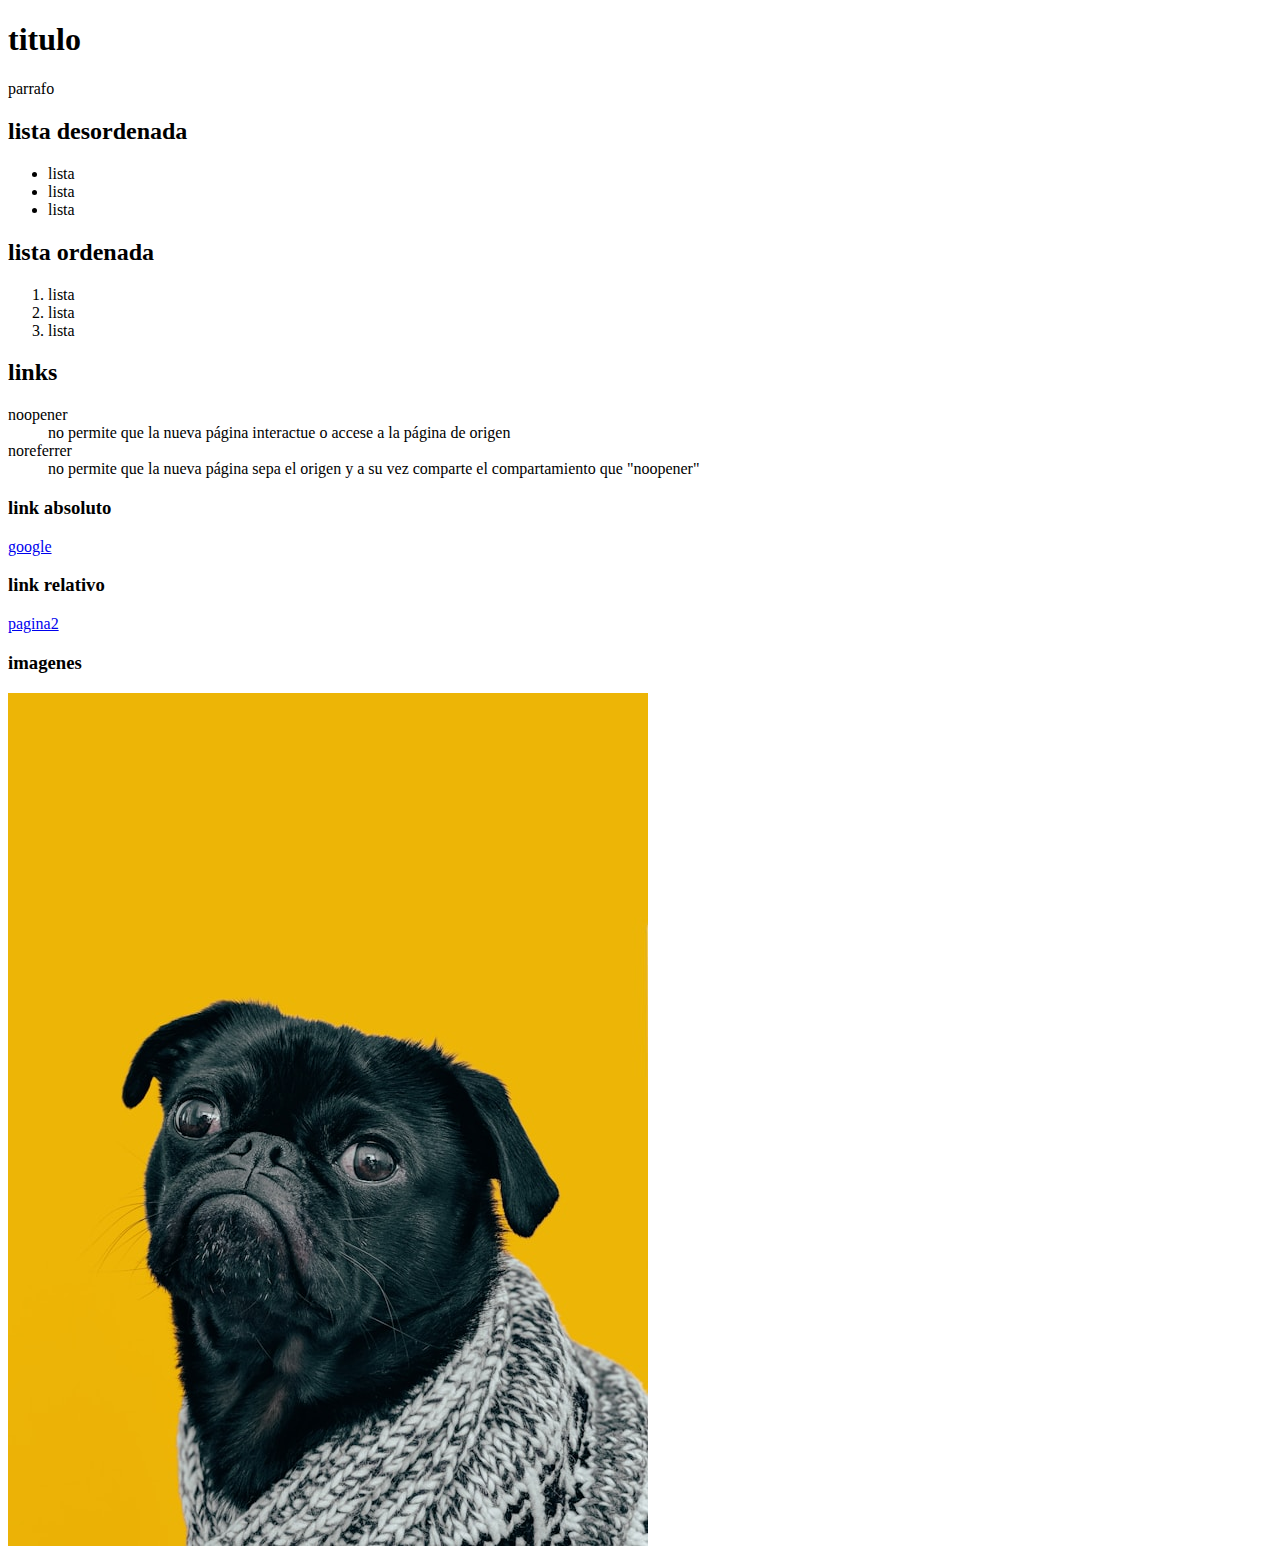
<file: html__elementos/index.html>
<!doctype html>
<html lang="es-Mx">
<head>
    <meta charset="UTF-8">
    <meta name="viewport"
          content="width=device-width, user-scalable=no, initial-scale=1.0, maximum-scale=1.0, minimum-scale=1.0">
    <meta http-equiv="X-UA-Compatible" content="ie=edge">
    <title>Elementos HTML</title>
</head>
<body>
  <h1>titulo</h1>
  <p>parrafo</p>
  <h2>lista desordenada</h2>
    <ul>
        <li>lista</li>
        <li>lista</li>
        <li>lista</li>
    </ul>
  <h2>lista ordenada</h2>
    <ol>
        <li>lista</li>
        <li>lista</li>
        <li>lista</li>
    </ol>
  <h2>links</h2>
  <dl>
      <dt>noopener</dt>
      <dd>no permite que la nueva página interactue o accese a la página de origen</dd>
      <dt>noreferrer</dt>
      <dd>no permite que la nueva página sepa el origen y a su vez comparte el compartamiento que "noopener"</dd>
  </dl>
  <h3>link absoluto</h3>
  <a href="https://www.google.com" target="_blank" rel="noopener noreferrer">google</a>
  <h3>link relativo</h3>
  <a href="pages/pagina2.html">pagina2</a>
    <h3>imagenes</h3>
    <img width="640" height="853" alt="perro" src="images/dog.jpg">
</body>
</html>
</file>
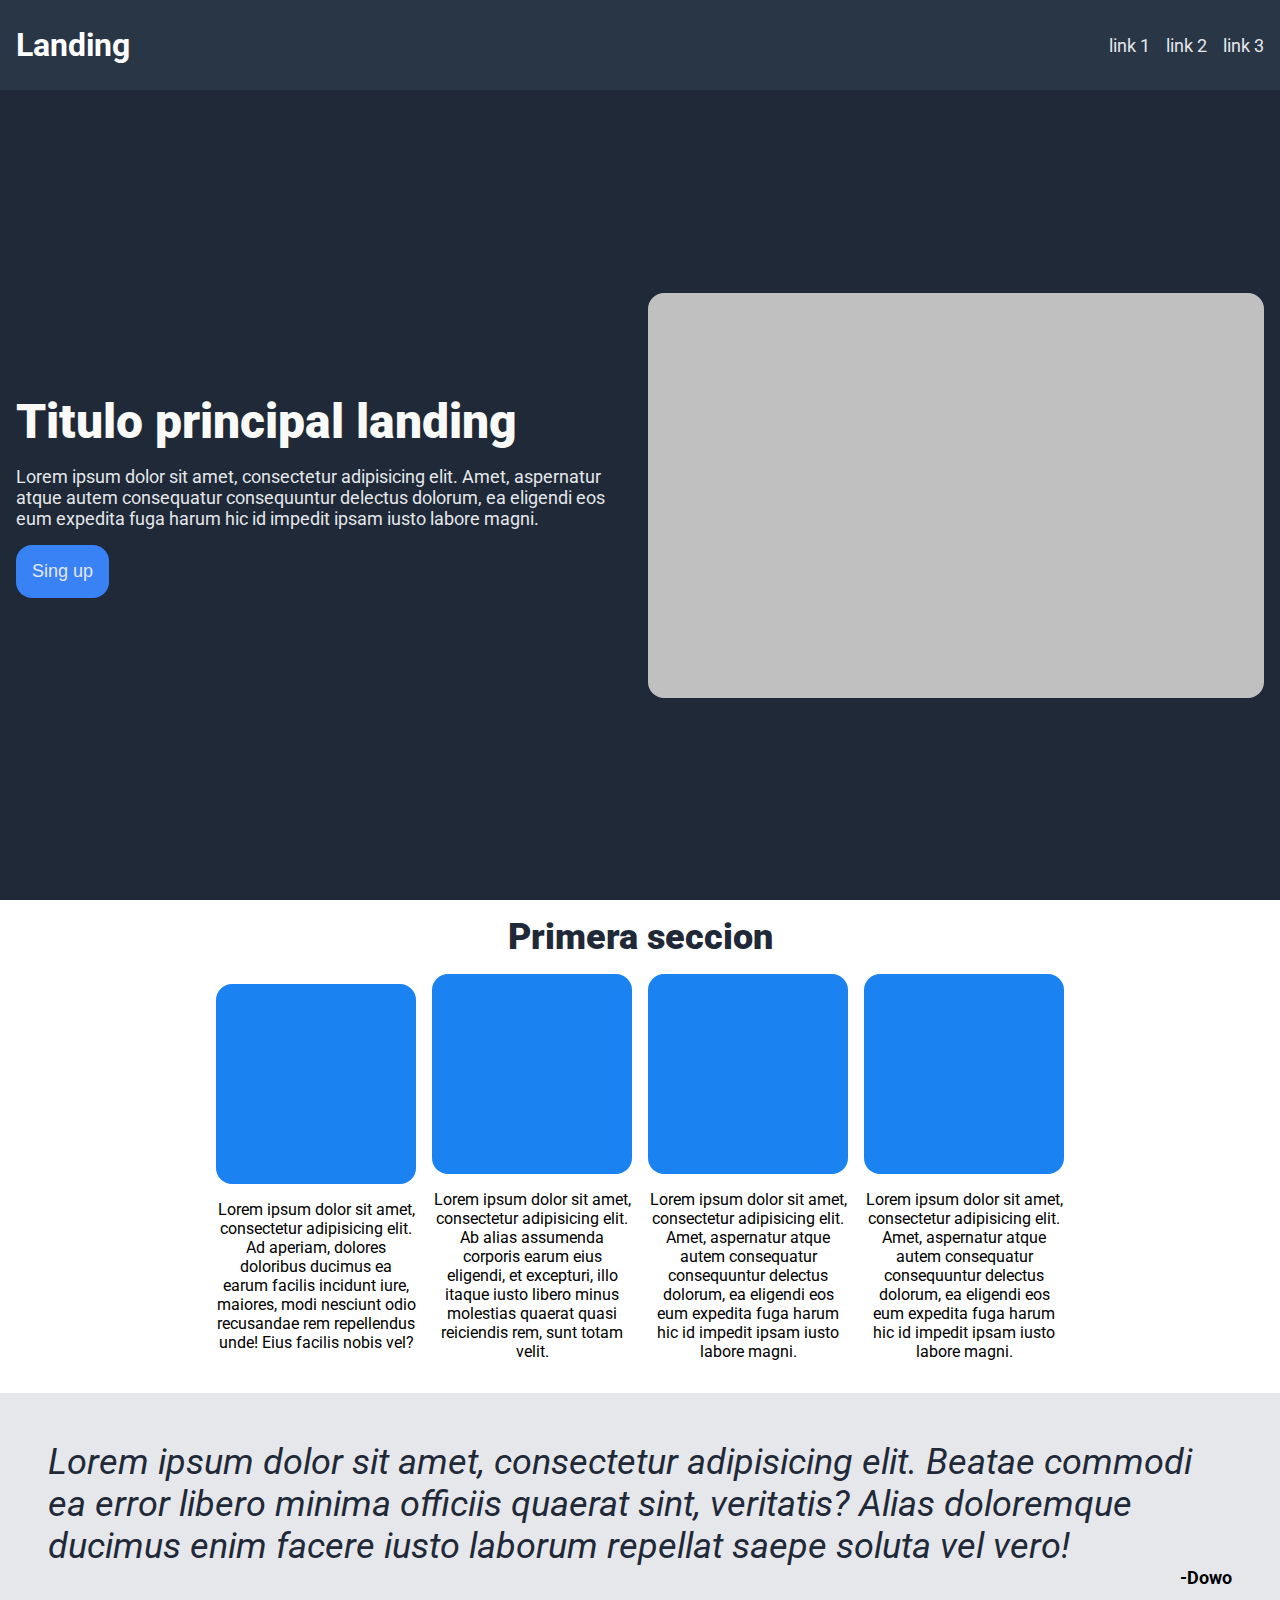
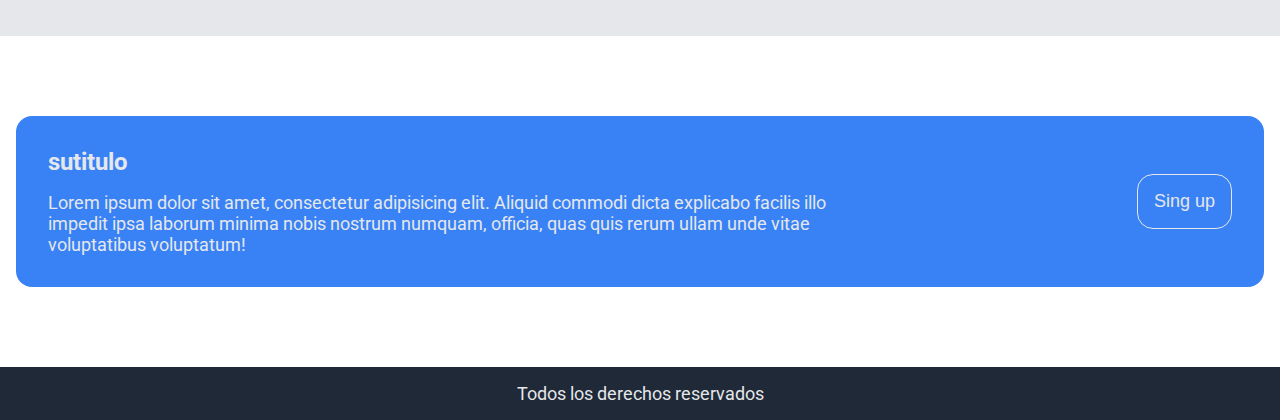
<file: landing/index.html>
<!doctype html>
<html lang="es">
<head>
    <meta charset="UTF-8">
    <meta name="viewport"
          content="width=device-width, user-scalable=no, initial-scale=1.0, maximum-scale=1.0, minimum-scale=1.0">
    <meta http-equiv="X-UA-Compatible" content="ie=edge">
    <link rel="stylesheet" href="styles.css">
    <title>Landing</title>
</head>
<body>
    <header class="header">
        <h1 class="header__titulo">Landing</h1>
        <nav class="header__nav">
            <ul class="header__nav-list">
                <li><a href="#" class="nav-list__enlace">link 1</a></li>
                <li><a href="#" class="nav-list__enlace">link 2</a></li>
                <li><a href="#" class="nav-list__enlace">link 3</a></li>
            </ul>
        </nav>
    </header>
    <main>
        <section class="hero">
            <div class="hero__content">
                <h2 class="hero__titulo">Titulo principal landing</h2>
                <p class="hero__parrafo">Lorem ipsum dolor sit amet, consectetur adipisicing elit. Amet, aspernatur atque autem consequatur consequuntur delectus dolorum, ea eligendi eos eum expedita fuga harum hic id impedit ipsam iusto labore magni.</p>
                <button class="hero__btn">
                    Sing up
                </button>
            </div>
            <div class="hero__img">
            </div>
        </section>
        <section class="section-uno">
            <h2 class="section-uno__titulo">Primera seccion</h2>
            <div class="section-uno__content">
                <div class="section-uno__content-item">
                    <div class="section-uno__img"></div>
                    <p class="section-uno__parrafo">Lorem ipsum dolor sit amet, consectetur adipisicing elit. Ad aperiam, dolores doloribus ducimus ea earum facilis incidunt iure, maiores, modi nesciunt odio recusandae rem repellendus unde! Eius facilis nobis vel?</p>
                </div>
                <div class="section-uno__content-item">
                    <div class="section-uno__img"></div>
                    <p class="section-uno__parrafo">Lorem ipsum dolor sit amet, consectetur adipisicing elit. Ab alias assumenda corporis earum eius eligendi, et excepturi, illo itaque iusto libero minus molestias quaerat quasi reiciendis rem, sunt totam velit.</p>
                </div>
                <div class="section-uno__content-item">
                    <div class="section-uno__img"></div>
                    <p class="section-uno__parrafo">Lorem ipsum dolor sit amet, consectetur adipisicing elit. Amet, aspernatur atque autem consequatur consequuntur delectus dolorum, ea eligendi eos eum expedita fuga harum hic id impedit ipsam iusto labore magni.</p>
                </div>
                <div class="section-uno__content-item">
                    <div class="section-uno__img"></div>
                    <p class="section-uno__parrafo">Lorem ipsum dolor sit amet, consectetur adipisicing elit. Amet, aspernatur atque autem consequatur consequuntur delectus dolorum, ea eligendi eos eum expedita fuga harum hic id impedit ipsam iusto labore magni.</p>
                </div>
            </div>
        </section>
        <section class="section-dos">
            <div class="section-dos__quote">Lorem ipsum dolor sit amet, consectetur adipisicing elit. Beatae commodi ea error libero minima officiis quaerat sint, veritatis? Alias doloremque ducimus enim facere iusto laborum repellat saepe soluta vel vero!</div>
            <div class="section-dos__ref">-Dowo</div>
        </section>
        <section class="section-tres">
        <div class="section-tres__content">
            <div class="section-tres__content-item">
                <h3 class="section-tres__titulo">sutitulo</h3>
                <p class="section-tres__parrafo">Lorem ipsum dolor sit amet, consectetur adipisicing elit. Aliquid commodi dicta explicabo facilis illo impedit ipsa laborum minima nobis nostrum numquam, officia, quas quis rerum ullam unde vitae voluptatibus voluptatum!</p>
            </div>
            <button class="section-tres__btn">
                Sing up
            </button>
        </div>
        </section>
    </main>
    <footer class="footer">
        <p class="footer__parrafo">Todos los derechos reservados</p>
    </footer>
</body>
</html>
</file>
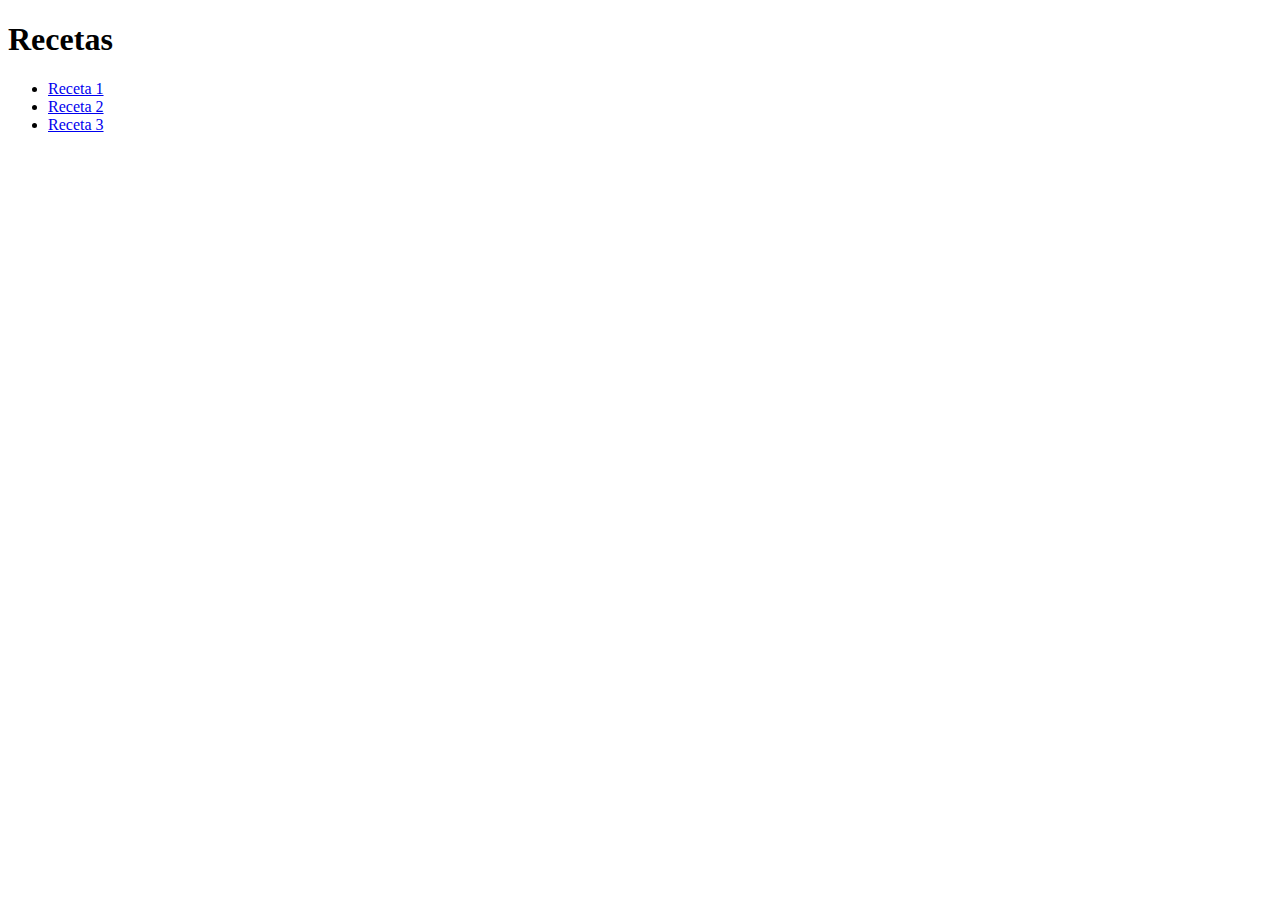
<file: recetas/index.html>
<!doctype html>
<html lang="es">
<head>
    <meta charset="UTF-8">
    <meta name="viewport"
          content="width=device-width, user-scalable=no, initial-scale=1.0, maximum-scale=1.0, minimum-scale=1.0">
    <meta http-equiv="X-UA-Compatible" content="ie=edge">
    <title>Recetario</title>
</head>
<body>
    <h1>Recetas</h1>
    <ul>
        <li>
            <a href="receta/receta1.html">Receta 1</a>
        </li>
        <li>
            <a href="receta/receta2.html">Receta 2</a>
        </li>
        <li>
            <a href="receta/receta3.html">Receta 3</a>
        </li>
    </ul>
</body>
</html>
</file>
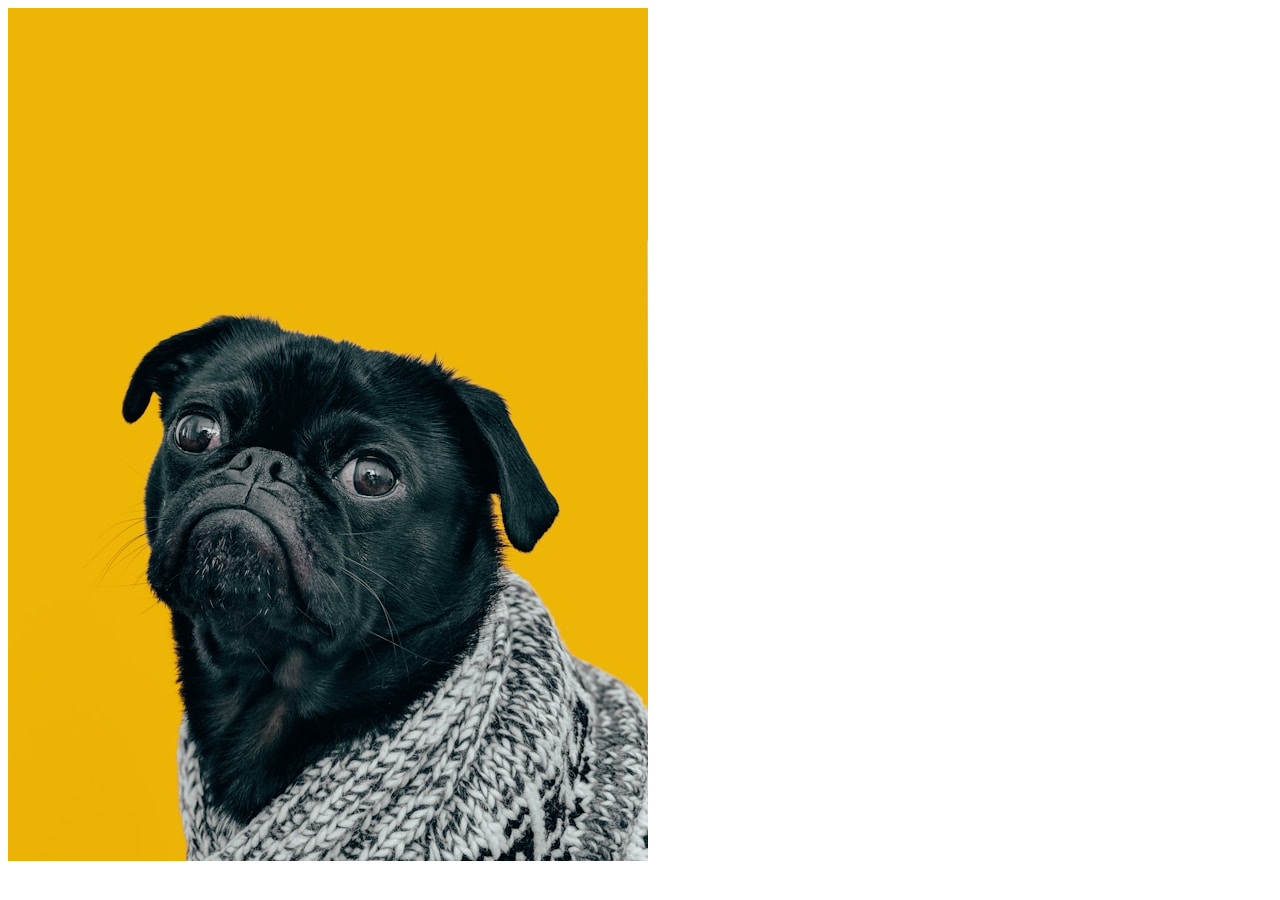
<file: html__elementos/pages/pagina2.html>
<!DOCTYPE html>
<html lang="es-Mx">
<head>
    <meta charset="UTF-8">
    <title>Link relativo</title>
</head>
<body>
<img width="640" height="853" alt="perro" src="../images/dog.jpg">
</body>
</html>
</file>
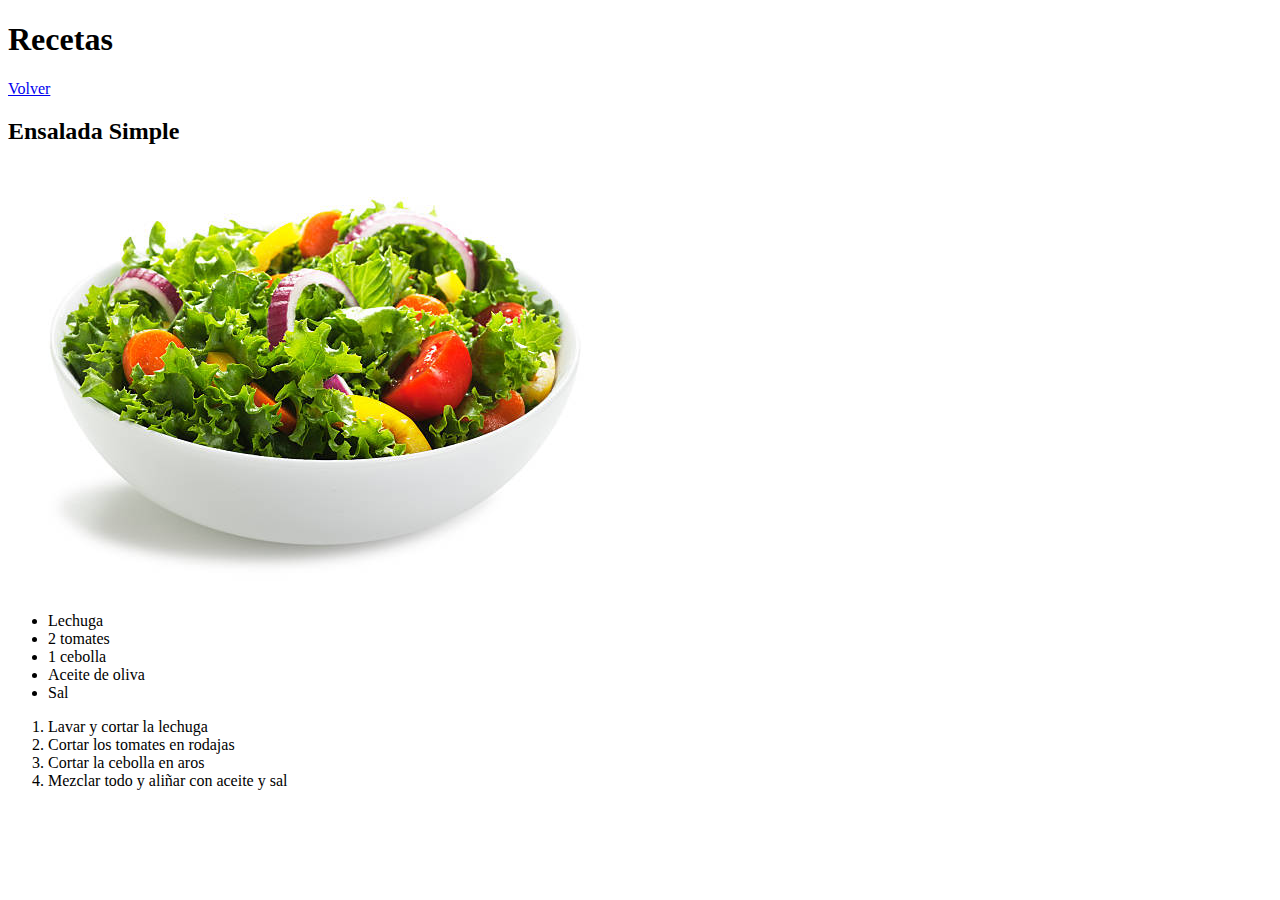
<file: recetas/receta/receta1.html>
<!doctype html>
<html lang="es">
<head>
    <meta charset="UTF-8">
    <meta name="viewport"
          content="width=device-width, user-scalable=no, initial-scale=1.0, maximum-scale=1.0, minimum-scale=1.0">
    <meta http-equiv="X-UA-Compatible" content="ie=edge">
    <title>Receta 1</title>
</head>
<body>
    <h1>Recetas</h1>
    <a href="../index.html" target="_self" rel="prev">Volver</a>
    <h2>Ensalada Simple</h2>
    <img src="../img/ensalada.jpg" width="612" alt="foto de una ensalada">
    <ul>
        <li>Lechuga</li>
        <li>2 tomates</li>
        <li>1 cebolla</li>
        <li>Aceite de oliva</li>
        <li>Sal</li>
    </ul>
    <ol>
        <li>Lavar y cortar la lechuga</li>
        <li>Cortar los tomates en rodajas</li>
        <li>Cortar la cebolla en aros</li>
        <li>Mezclar todo y aliñar con aceite y sal</li>
    </ol>
</body>
</html>
</file>
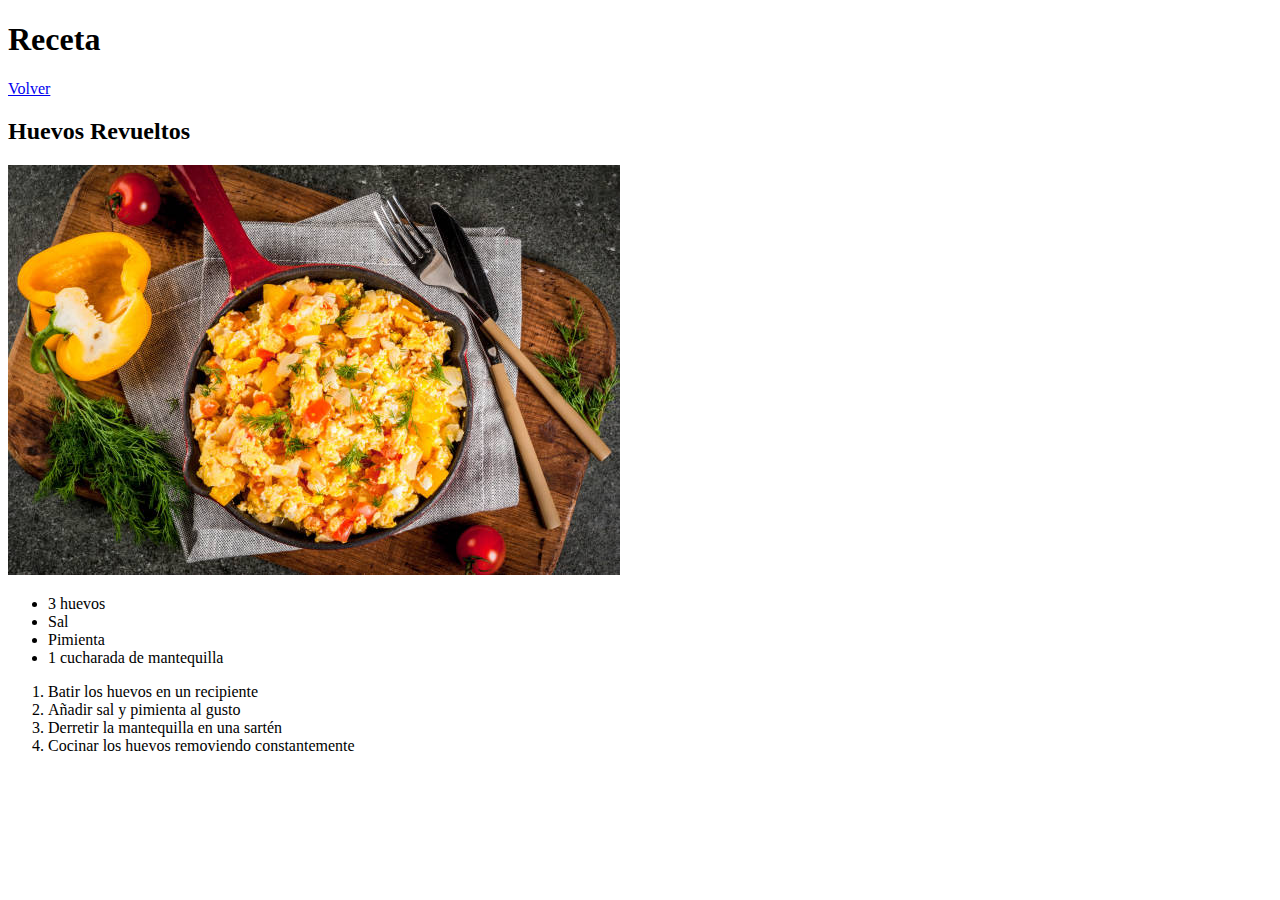
<file: recetas/receta/receta2.html>
<!doctype html>
<html lang="es">
<head>
    <meta charset="UTF-8">
    <meta name="viewport"
          content="width=device-width, user-scalable=no, initial-scale=1.0, maximum-scale=1.0, minimum-scale=1.0">
    <meta http-equiv="X-UA-Compatible" content="ie=edge">
    <title>Receta 2</title>
</head>
<body>
    <h1>Receta</h1>
    <a href="../index.html" target="_self" rel="prev">Volver</a>
    <h2>Huevos Revueltos</h2>
    <img src="../img/huevos.jpg" width="612" alt="foto de huevos revueltos">
    <ul>
        <li>3 huevos</li>
        <li>Sal</li>
        <li>Pimienta</li>
        <li>1 cucharada de mantequilla</li>
    </ul>
    <ol>
        <li>Batir los huevos en un recipiente</li>
        <li>Añadir sal y pimienta al gusto</li>
        <li>Derretir la mantequilla en una sartén</li>
        <li>Cocinar los huevos removiendo constantemente</li>
    </ol>
</body>
</html>
</file>
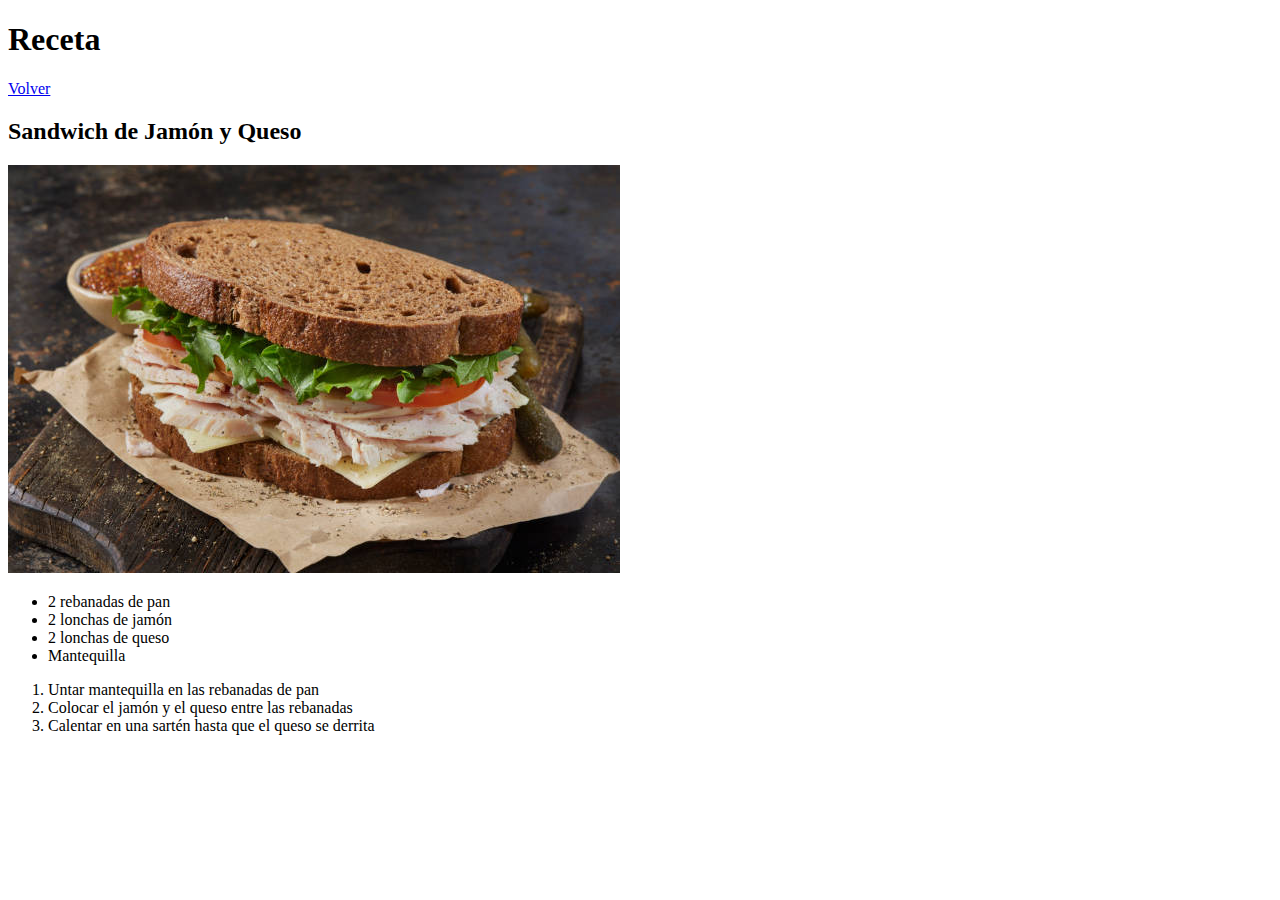
<file: recetas/receta/receta3.html>
<!doctype html>
<html lang="es">
<head>
    <meta charset="UTF-8">
    <meta name="viewport"
          content="width=device-width, user-scalable=no, initial-scale=1.0, maximum-scale=1.0, minimum-scale=1.0">
    <meta http-equiv="X-UA-Compatible" content="ie=edge">
    <title>Receta 3</title>
</head>
<body>
    <h1>Receta</h1>
    <a href="../index.html" target="_self" rel="prev">Volver</a>
    <h2>Sandwich de Jamón y Queso</h2>
    <img src="../img/sandwich.jpg" width="612" alt="foto de un sandwich">
    <ul>
        <li>2 rebanadas de pan</li>
        <li>2 lonchas de jamón</li>
        <li>2 lonchas de queso</li>
        <li>Mantequilla</li>
    </ul>
    <ol>
        <li>Untar mantequilla en las rebanadas de pan</li>
        <li>Colocar el jamón y el queso entre las rebanadas</li>
        <li>Calentar en una sartén hasta que el queso se derrita</li>
    </ol>
</body>
</html>
</file>
<file: landing/styles.css>
@import url('https://fonts.googleapis.com/css2?family=Roboto:ital,wght@0,100..900;1,100..900&display=swap');
html{
    box-sizing: border-box;
    font-family: "roboto", sans-serif;
}
*,:after,:before{
    box-sizing: inherit;
}
*{
    margin: 0;
    padding: 0;
}

/*header*/
.header {
    background-color: #293646;
}
.hero,
.footer{
    background-color: #1f2937;
}
.header{
    display: flex;
    justify-content: space-between;
    align-items: center;
    padding: 1rem;

    color: white;
    height: 10vh;
    position: sticky;
    top: 0;
}
.header__nav-list{
    list-style: none;
    gap: 1rem;

    display: flex;
}
.nav-list__enlace{
    font-size: 18px;
    color: #e5e7eb;
    text-decoration: none;
}
/*hero*/
.hero{
    height: 90vh;
    width: 100%;

    display: flex;
    flex-direction: row;
    justify-content: space-between;
    align-items: center;
    gap: 1rem;

    padding: 0 1rem;
}
.hero__content{
    width: 50%;

    display: flex;
    flex-direction: column;
    justify-content: center;
    align-items: flex-start;
    gap: 1rem;
}
.hero__titulo{
    font-size: 48px;
    color: #f9faf8;
    font-weight: 900;
}
.hero__parrafo{
    font-size: 18px;
    color: #e5e7eb;
}
.hero__btn,
.section-tres__btn{
    padding: 1rem;
    border-radius: 1rem;
    background-color: #3882f6;
    color: #e5e7eb;
    font-size: 18px;
    border: none;
}
.hero__img{
    width: 50%;
    height: 50%;
    background-color: #c0c0c0;
    border-radius: 1rem;
}
/*section uno*/
.section-uno{
    padding: 1rem;
    width: 100%;
}
.section-uno__titulo{
    font-size: 36px;
    color: #1f2937;
    font-weight: 900;

    text-align: center;
}
.section-uno__content{
    display: flex;
    flex-direction: row;
    justify-content: center;
    align-items: center;
    gap: 1rem;

    flex-wrap: wrap;

    padding: 1rem;
}
.section-uno__content-item{
    display: flex;
    flex-direction: column;
    justify-content: center;
    align-items: center;
    gap: 1rem;
    flex: 0 1 200px;
}
.section-uno__img{
    background-color: #1b82f1;
    width: 200px;
    height: 200px;
    border-radius: 1rem;
}
.section-uno__parrafo{
    text-align: center;
}
/*quote*/
.section-dos{
    background-color: #e5e7eb;
    width: 100%;
    padding: 3rem;
}
.section-dos__quote{
    font-size: 36px;
    font-style: italic;
    color: #1f2937;
}
.section-dos__ref{
    font-size: 18px;
    font-weight: bold;
    text-align: right;
}
/*section tres*/
.section-tres{
    padding: 5rem 1rem;
}
.section-tres__content{
    background-color: #3882f6;

    display: flex;
    justify-content: space-between;
    align-items: center;
    gap: 1rem;
    padding: 2rem;
    border-radius: 1rem;
}
.section-tres__content-item{
    width: 70%;
}
.section-tres__titulo{
    color: #e5e7eb;
    font-size: 24px;
    margin: 0 0 1rem 0;
}
.section-tres__parrafo{
    color: #e5e7eb;
    font-size: 18px;
}
.section-tres__btn{
    border: solid 1px #e5e7eb;
}
/*footer*/
.footer{
    padding: 1rem;
    text-align: center;
}
.footer__parrafo{
    color: #e5e7eb;
    font-size: 18px;
}
</file>
